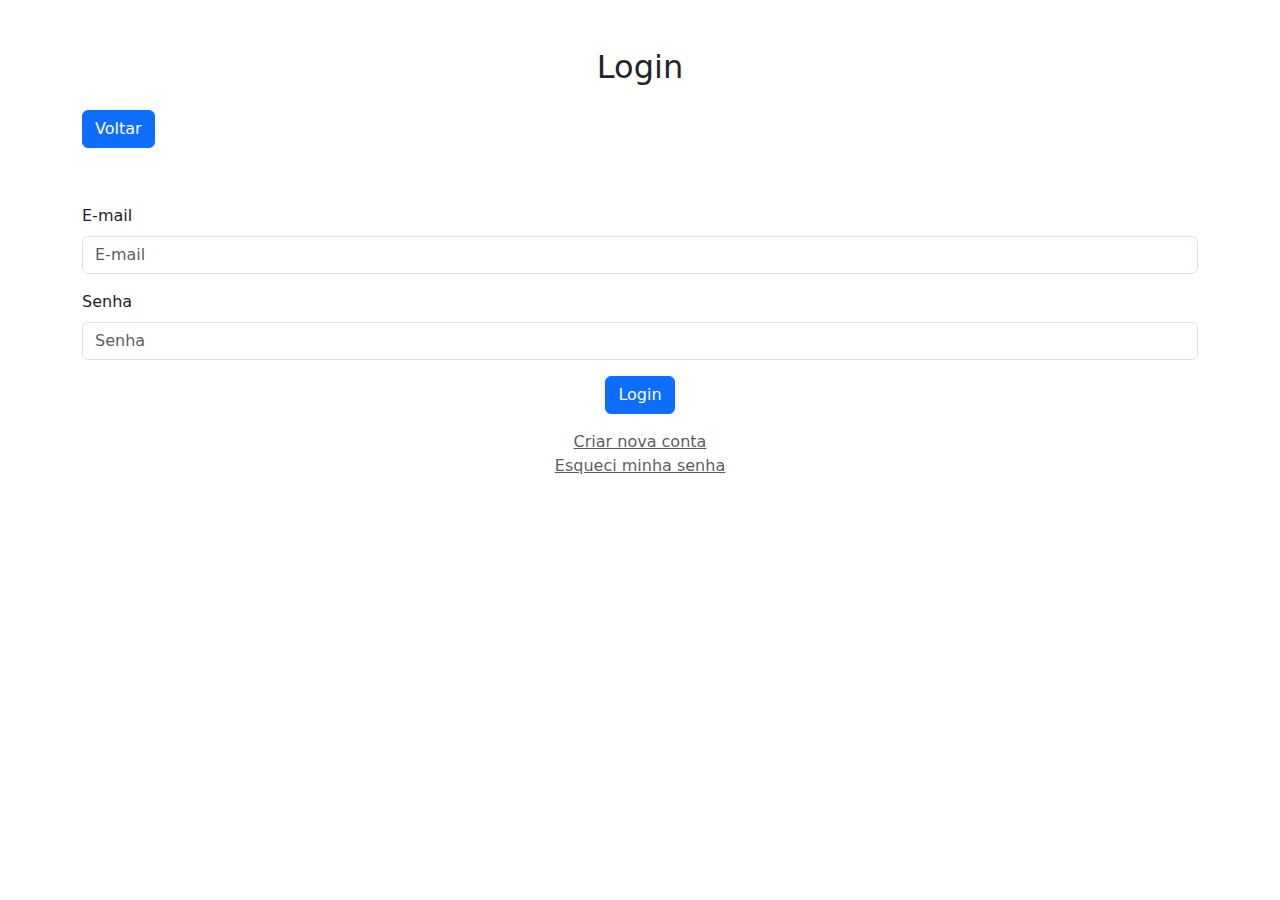
<file: views/login.html>
<!DOCTYPE html>
<html lang="pt-BR">
<head>
    <meta charset="UTF-8">
    <meta name="viewport" content="width=device-width, initial-scale=1.0">
    <title>Login</title>
    <link href="https://cdn.jsdelivr.net/npm/bootstrap@5.3.0/dist/css/bootstrap.min.css" rel="stylesheet">
</head>
<body>
    <div class="container mt-5">
        <h2 class="text-center">Login</h2>
        <a href="../index.html" class="btn btn-primary mt-3" style="margin-bottom: 5%;">Voltar</a>
        <div class="form-login">
            <form action="../controller/login.php" method="POST" id="loginForm">
                <div class="mb-3">
                    <label for="email" class="form-label">E-mail</label>
                    <input type="email" class="form-control" name="email" placeholder="E-mail" required>
                </div>
                <div class="mb-3">
                    <label for="senha" class="form-label">Senha</label>
                    <input type="password" class="form-control" name="senha" placeholder="Senha" required>
                </div>
                <div id="error-message" class="text-danger mt-2"></div>

                <div class="text-center">
                    <button type="submit" class="btn btn-primary">Login</button>
                </div>
                <div class="mt-3 text-center">
                    <a href="novaConta.html" class="text-muted">Criar nova conta</a><br>
                    <a href="#" class="text-muted">Esqueci minha senha</a>
                </div>
            </form>
        </div>
    </div>

    <script src="../script/login.js"></script>
    <script src="https://cdn.jsdelivr.net/npm/bootstrap@5.3.0/dist/js/bootstrap.bundle.min.js"></script>
</body>
</html>
</file>
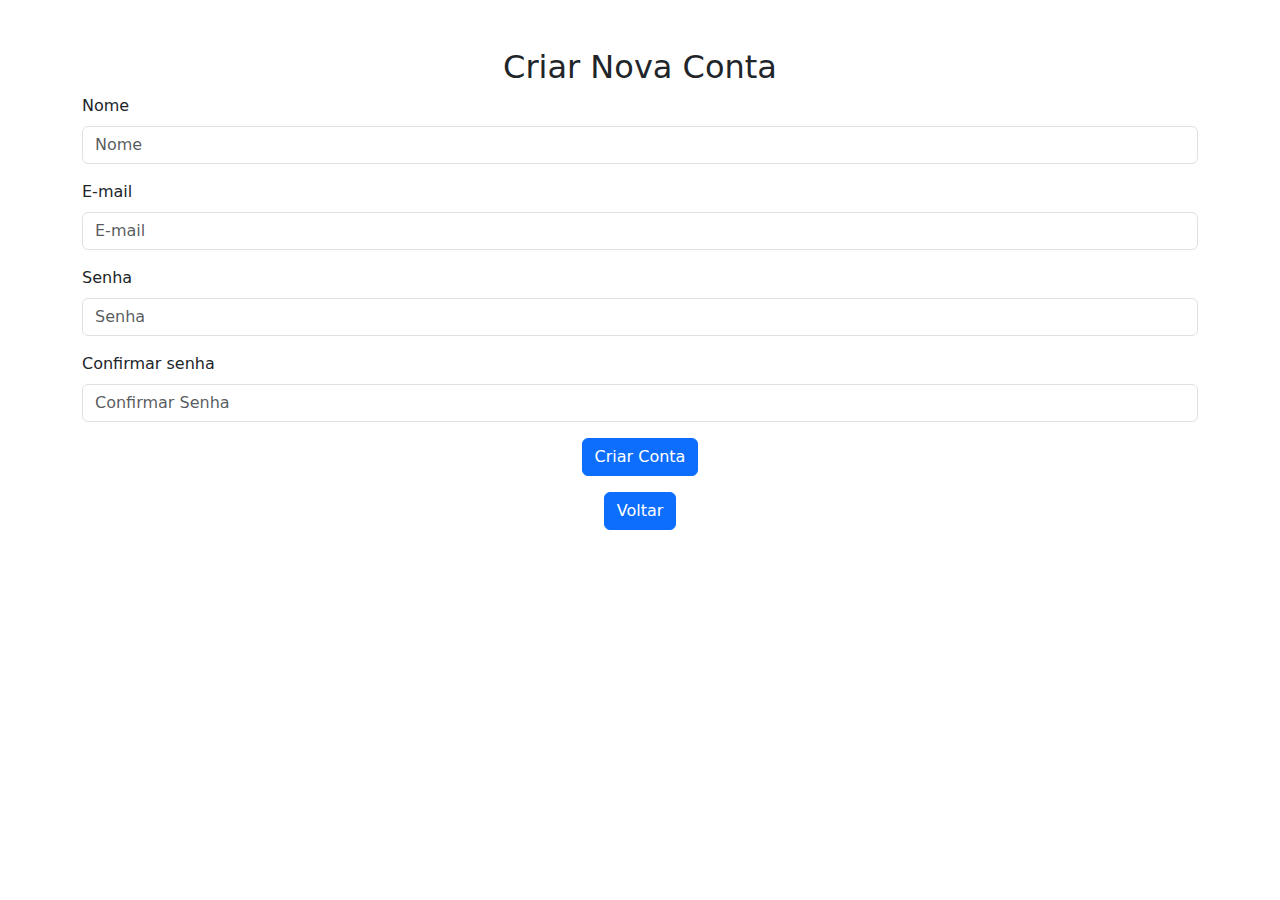
<file: views/novaConta.html>
<!DOCTYPE html>
<html lang="pt-BR">
<head>
    <meta charset="UTF-8">
    <meta name="viewport" content="width=device-width, initial-scale=1.0">
    <title>Criar Conta</title>
    <link href="https://cdn.jsdelivr.net/npm/bootstrap@5.3.0/dist/css/bootstrap.min.css" rel="stylesheet">
</head>
<body>
    <div class="container mt-5">
        <h2 class="text-center">Criar Nova Conta</h2>
        <form action="../controller/novaConta.php" method="POST" id="signupForm">
            <div class="mb-3">
                <label for="nome" class="form-label">Nome</label>
                <input type="text" class="form-control" name="nome" placeholder="Nome" required>
            </div>
            <div class="mb-3">
                <label for="email" class="form-label">E-mail</label>
                <input type="email" class="form-control" name="email" placeholder="E-mail" required>
            </div>
            <div class="mb-3">
                <label for="senha" class="form-label">Senha</label>
                <input type="password" class="form-control" name="senha" placeholder="Senha" required>
            </div>
            <div class="mb-3">
                <label for="confirmarSenha" class="form-label">Confirmar senha</label>
                <input type="password" class="form-control" name="confirmarSenha" placeholder="Confirmar Senha" required>
            </div>
            <div class="text-center">
                <button type="submit" class="btn btn-primary">Criar Conta</button><br>
                <a href="login.html" class="btn btn-primary mt-3" style="margin-bottom: 5%;">Voltar</a>
            </div>
        </form>
    </div>

    <script src="../script/signup.js"></script>
    <script src="https://cdn.jsdelivr.net/npm/bootstrap@5.3.0/dist/js/bootstrap.bundle.min.js"></script>
</body>
</html>
</file>
